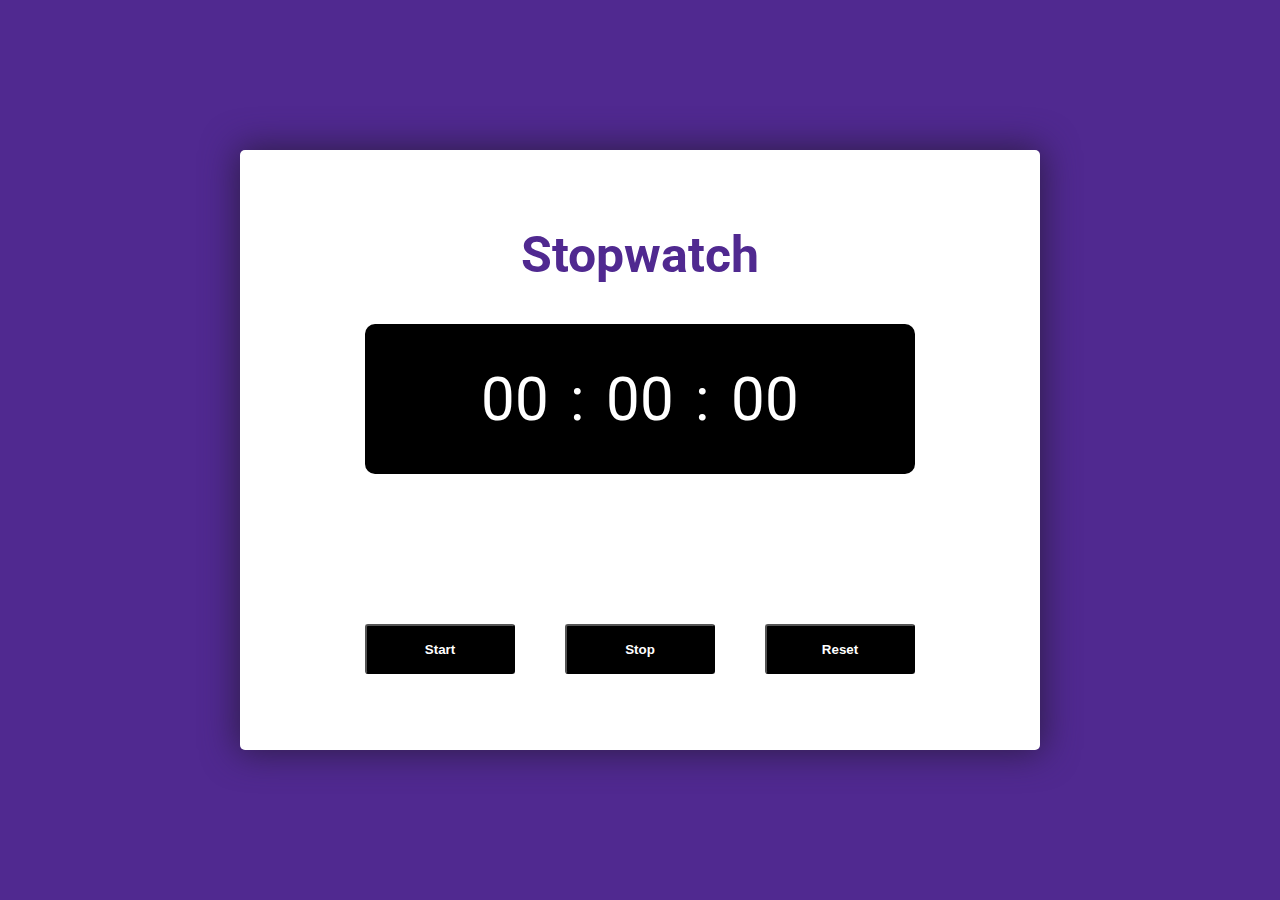
<file: Stopwatch/index.html>
<!DOCTYPE html>
<html lang="en">
<head>
  <meta charset="UTF-8">
  <meta http-equiv="X-UA-Compatible" content="IE=edge">
  <meta name="viewport" content="width=device-width, initial-scale=1.0">
  <title>Stopwatch</title>
  <link rel="preconnect" href="https://fonts.gstatic.com">
  <link href="https://fonts.googleapis.com/css2?family=Roboto:wght@300;500;700&display=swap" rel="stylesheet">
  <link rel="stylesheet" type="text/css" href="css/style.css">
</head>
<body>

  <div class="stopwatch row jcc aic">
  
    <div class="container column jcc aic">
      
      <h1>Stopwatch</h1>

      <div class="time row jcc aic">
        <span class="interval js-minutes row jcc aic">00</span>
        <span class="colon">:</span>
        <span class="interval js-seconds row jcc aic">00</span>
        <span class="colon">:</span>
        <span class="interval js-hundredths-seconds row jcc aic">00</span>
      </div>

      <div class="buttons row jcc aic">
        <button class="btn js-btn-start">Start</button>        
        <button class="btn js-btn-stop">Stop</button>
        <button class="btn js-btn-reset">Reset</button>
      </div>

    </div>

  </div>    

  <script src="js/main.js"></script>
</body>
</html>
</file>
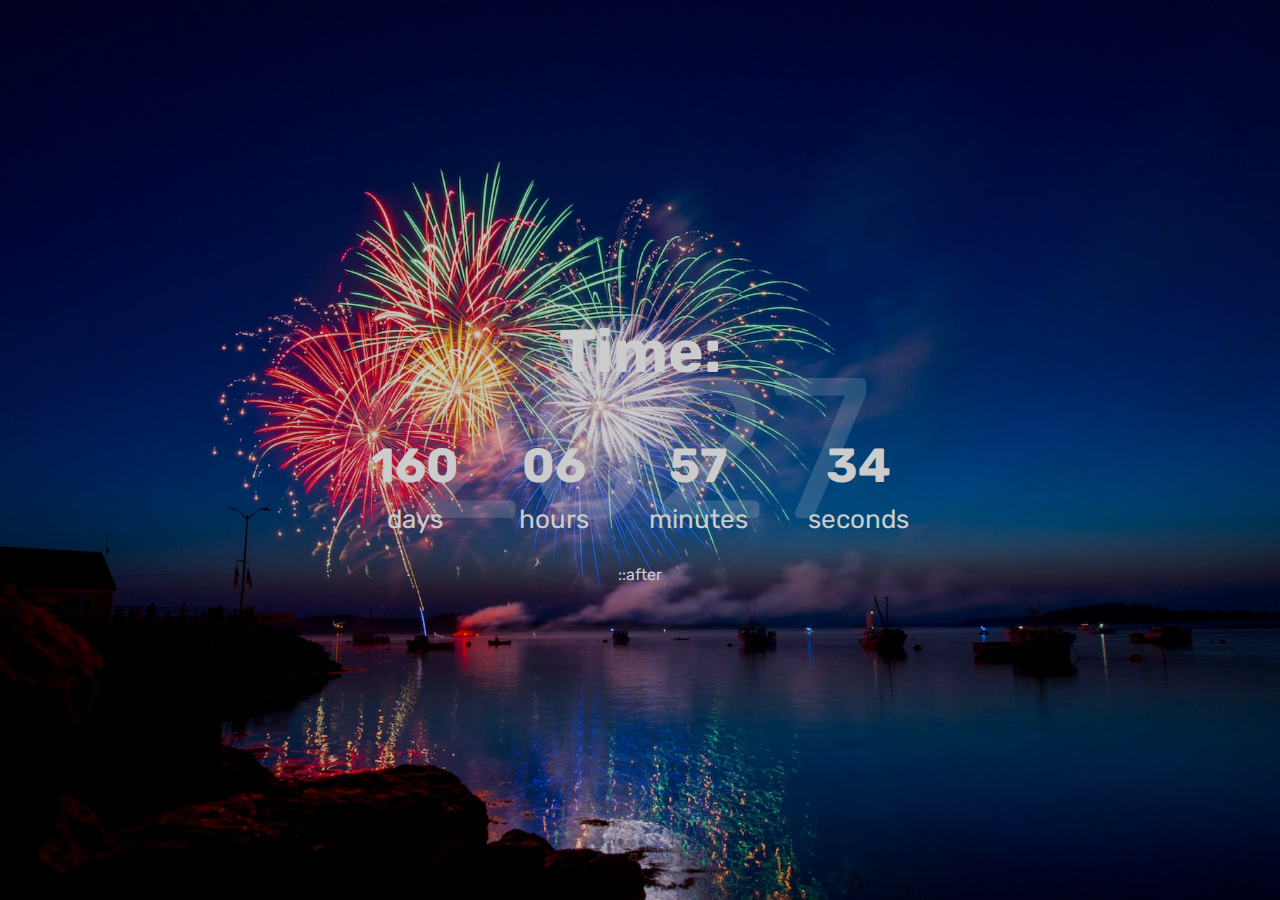
<file: Timer/index.html>
<!DOCTYPE html>
<html lang="en">
<head>
    <meta charset="UTF-8">
    <meta http-equiv="X-UA-Compatible" content="IE=edge">
    <meta name="viewport" content="width=device-width, initial-scale=1.0">
    <link rel="stylesheet" href="./css/style.css">
    <link href="https://fonts.googleapis.com/css2?family=Rubik:wght@400;700&amp;display=swap" rel="stylesheet">
    <title>Timer</title>
</head>
<body>
    
    <div class="countdiwn-wrapper">
        <h1 class="title">Time:</h1>
        <div id="year" class="year"></div>
        <div class="countdown" id="countdown">
            <div class="time">
                <h2 id="days">00</h2>
                <small>days</small>
            </div>
            <div class="time">
                <h2 id="hours">00</h2>
                <small>hours</small>
            </div>
            <div class="time">
                <h2 id="minutes">00</h2>
                <small>minutes</small>
            </div>
            <div class="time">
                <h2 id="seconds">00</h2>
                <small>seconds</small>
            </div>
        </div>
    </div>

    <script src="./js/main.js"></script>
    ::after

</body>
</html>
</file>
<file: Stopwatch/css/style.css>
* {
  box-sizing: border-box;
  margin: 0;
  padding: 0;
}
body {
  font-family: 'Roboto';
}

.row {
    display: flex;
    flex-direction: row;
}
.column {
    display: flex;
    flex-direction: column;
}
.jcc {
    justify-content: center;
}
.jcsb {
    justify-content: space-between;
}
.jcsa {
    justify-content: space-around;
}
.jcfs {
    justify-content: flex-start;
}
.jcfe {
    justify-content: flex-end;
}
.aic {
    align-items: center;
}
.aifs {
    align-items: flex-start;
}
.aife {
    align-items: flex-end;
}
.hidden {
    display: none;
}
ul, li {
  list-style-type: none;
}
a {
    text-decoration: none;
}

.stopwatch {
    height: 100vh;
    background-color: #502990;
}

.container {
    width: 800px;
    min-height: 600px;
    border-radius: 5px;
    overflow: hidden;
    background-color: #fff;
    box-shadow: 0 0 35px 2px rgb(45,29,70);
}

.time {
    min-width: 550px;
    min-height: 150px;
    background-color: #000;
    color: #fff;
    border-radius: 10px;
    margin-bottom: 150px;
    font-size: 60px;
}

.interval{
    width: 70px;
    margin: 0 20px;
}

.btn{
    user-select: none;
    min-width: 150px;
    min-height: 50px;
    border-radius: 3px;
    font-weight: bold;
    background-color: #000;
    color: #fff;
    cursor: pointer;
    margin: 0 25px;
}

h1 {
    margin-bottom: 40px;
    font-size: 50px;
    color: #502990;
    font-style: bold;
}
</file>
<file: Timer/css/style.css>
* {
	box-sizing: border-box;
}

body {
	background-color: rgb(12, 65, 49);
	background-image: url('./../img/bg.jpg');
	background-repeat: no-repeat;
	background-size: cover;
	background-position: top center;

	height: 100vh;
	color: #fff;
	font-family: 'Rubik', sans-serif;

	display: flex;
	flex-direction: column;
	align-items: center;
	justify-content: center;
	text-align: center;
	margin: 0;

	overflow: hidden;
}

/* Темный оверлей */
body::after {
	content: '';
	position: absolute;
	top: 0;
	left: 0;
	width: 100%;
	height: 100%;
	background-color: rgba(0, 0, 0, 0.2);
}

.countdown-wrapper {
	z-index: 1;
	position: relative;
	display: flex;
	flex-direction: column;
}

.title {
	font-size: 60px;
	margin: 0 0 20px;
}

.year {
	position: absolute;
	top: 50%;
	left: 50%;
	transform: translate(-50%, -50%);
	font-size: 200px;
	line-height: 1;
	z-index: -1;
	opacity: 0.2;
}

.countdown {
	display: flex;
	align-items: center;
	justify-content: center;
}

.time {
	display: flex;
	flex-direction: column;
	align-items: center;
	justify-content: center;
	margin: 30px;
}

.time h2 {
	margin: 0 0 10px;
	font-size: 48px;
}

.time small {
	font-size: 26px;
}

@media (max-width: 500px) {
	.title {
		font-size: 35px;
	}

	.year {
		display: none;
	}

	.countdown {
		align-items: center;
	}

	.time {
		margin: 10px;
	}

	.time h2 {
		font-size: 32px;
		margin: 0;
	}

	.time small {
		font-size: 16px;
	}
}

/* Preloader */

.lds-ripple {
  display: inline-block;
  position: relative;
  width: 80px;
  height: 80px;
}
.lds-ripple div {
  position: absolute;
  border: 4px solid #fff;
  opacity: 1;
  border-radius: 50%;
  animation: lds-ripple 1s cubic-bezier(0, 0.2, 0.8, 1) infinite;
}
.lds-ripple div:nth-child(2) {
  animation-delay: -0.5s;
}
@keyframes lds-ripple {
  0% {
    top: 36px;
    left: 36px;
    width: 0;
    height: 0;
    opacity: 1;
  }
  100% {
    top: 0px;
    left: 0px;
    width: 72px;
    height: 72px;
    opacity: 0;
  }
}
</file>
